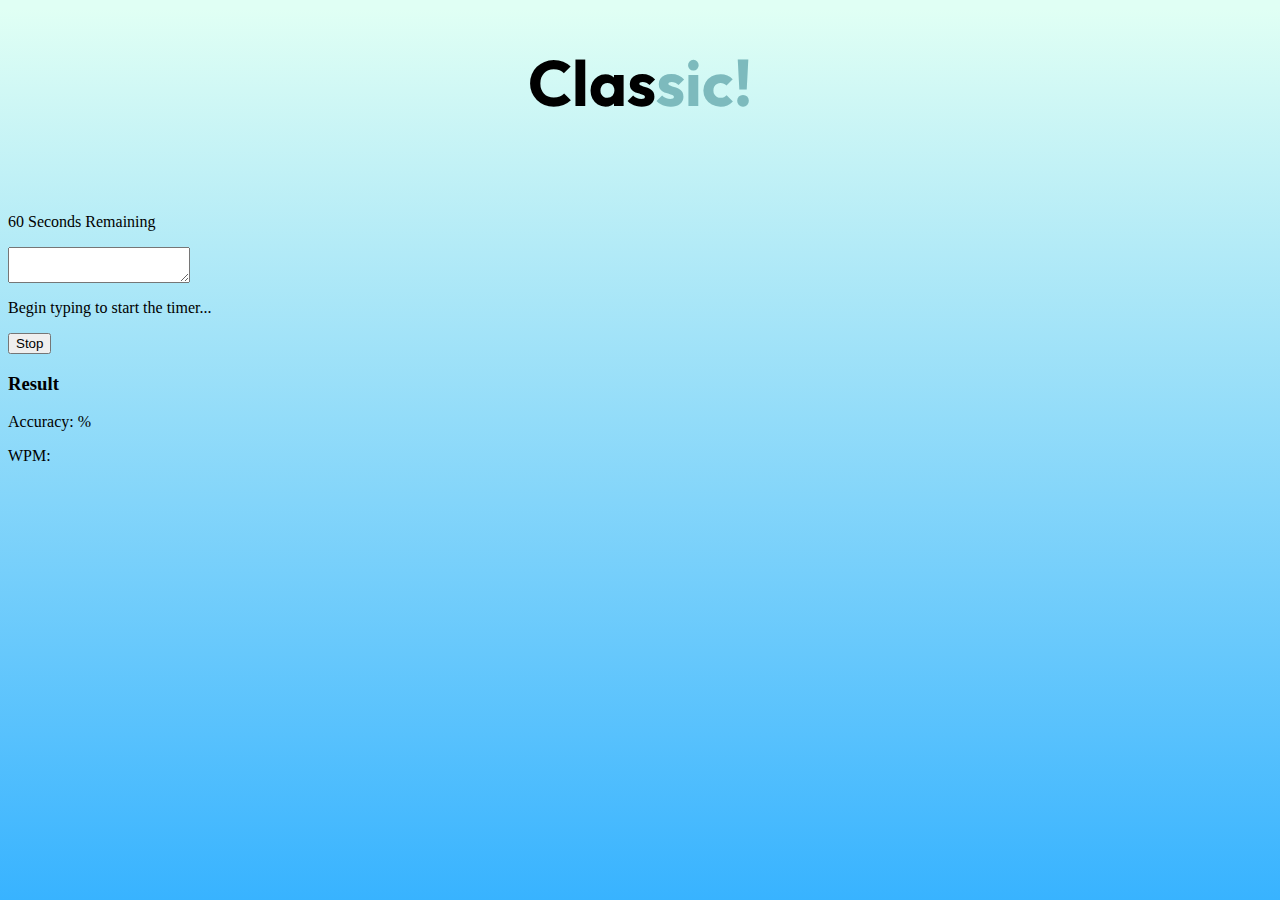
<file: classic.html>
<html>
    <head>
        <link rel="stylesheet" href="style.css">
        <link href="https://fonts.googleapis.com/css2?family=Outfit:wght@100..900&display=swap" rel="stylesheet">
    </head>
    <body>
        <div class="qtitle">
            <h1>Clas<span style="color: #7dbabd;">sic!</span></h1>
        </div>
        <div class="ccontainer">
            <p class="stats"><span id="timer">0</span> Seconds Remaining</p>
            <div
                id="quote"
                onmousedown="return false"
                onselectstart="return false"
            ></div>
            <textarea id="quote-input"></textarea>
            <p id="extra">Begin typing to start the timer...</p>
            <button id="stop-test" onclick="displayResults()">Stop</button>
            <div class="result" id="result">
                    <h3>Result</h3>
                <div class="wrapper">
                    <p>Accuracy: <span id="accuracy"></span>%</p>
                    <p>WPM: <span id="wpm"></span></p>
                </div>
            </div>
        </div>
    <script src="classicscript.js"></script>
    </body>
</html>
</file>
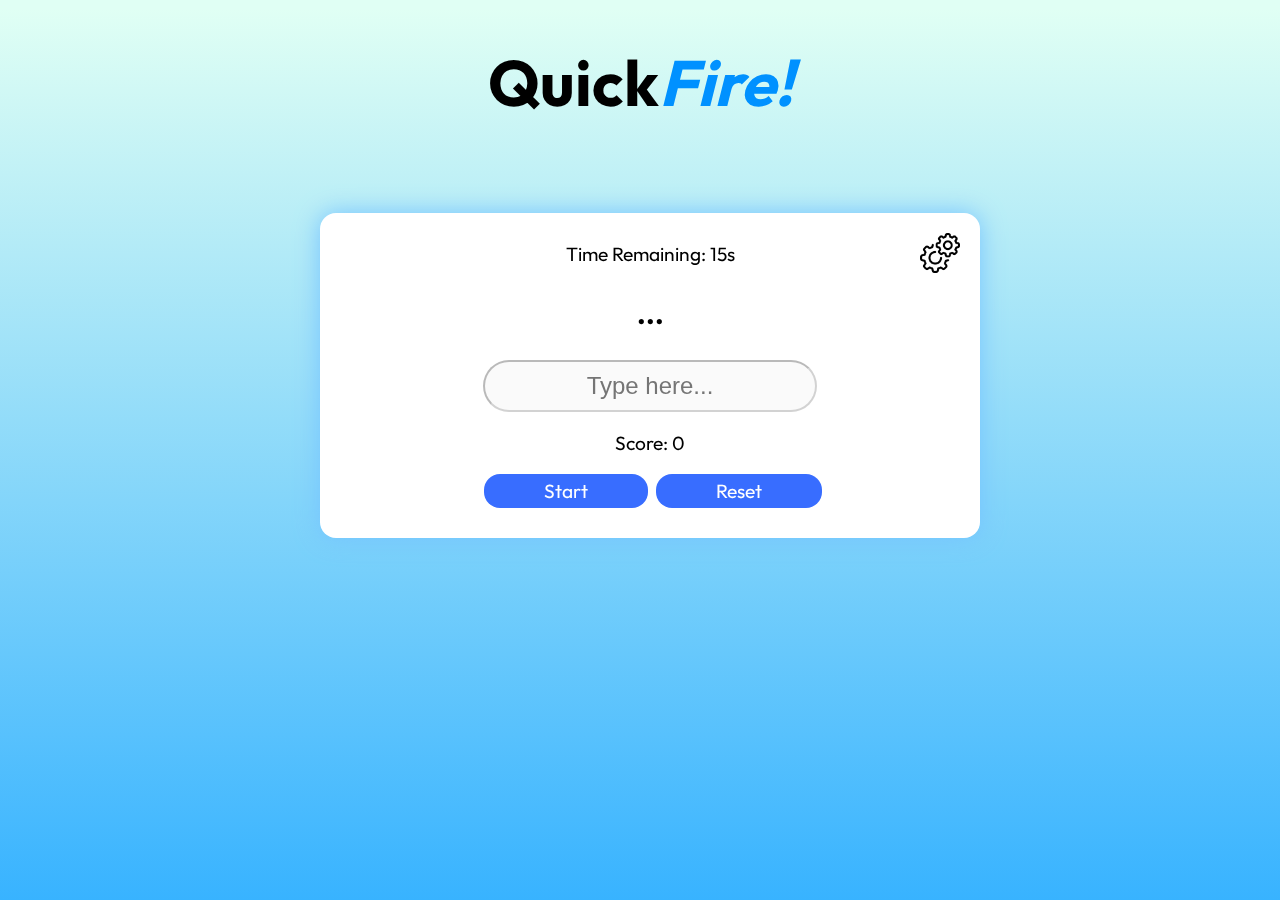
<file: quickfire.html>
<html>
    <head>
        <link rel="stylesheet" href="style.css">
        <link href="https://fonts.googleapis.com/css2?family=Outfit:wght@100..900&display=swap" rel="stylesheet">
        <title>TypeFlow</title>
        
    </head>
    <body>
        <div class="qtitle">
            <h1>Quick<span class="highlighted">Fire!</span></h1>
        </div>
        <div class="qcontainer">
            <button
            class="settingsButton"
            id="settingsButton"
            onclick="openSettings()"
            ><img src="settings.png">
            </button>
            <p class="stats">Time Remaining: <span id="timer">15</span>s</p>
            <h3 id="word">...</h3>
            <input 
            type="text"
            id="word-input"
            placeholder="Type here..."
            ></input>
            <p class="stats">Score: <span id="score">0</span></p>
            <div class="gameButtons">
                <button 
                    class="start"
                    id="start"
                    onclick="start()"
                >Start</button>
                <button 
                    class="reset"
                    id="reset"
                    onclick="resetGame()"
                >Reset</button>
            </div>

        </div>

        <article class="settings" id="settings">
            <button
            class="closeButton"
            id="closeButton"
            onclick="closeSettings()"
            ><img src="close.png">
            </button>
            <h4>Settings</h4>
            <div class="settingOptions">
                <p></p>
                <label for ="length">Length of Words:</label>
                <select id="length">
                    <option value="4">4</option>
                    <option value="5">5</option>
                    <option value="6">6</option>
                    <option value="7">7</option>
                    <option value="8">8</option>
                </select>
                <p></p>
                <label for ="language">Language:</label>
                <select id="language">
                    <option value="">English</option>
                    <option value="&lang=es">Español (Spanish)</option>
                    <option value="&lang=it">Italiano (Italian)</option>
                    <option value="&lang=de">Deutsche (German)</option>
                    <option value="&lang=fr">Français (French)</option>
                    <option value="&lang=zh">中国人 (Simplified Chinese)</option>
                    <option value="&lang=pt-br">Português Brasileiro (Brazilian Portuguese)</option>
                </select>
                <p></p>
                <label for ="timerSelect">Timer:</label>
                <select id="timerSelect">
                    <option value="15">15 seconds</option>
                    <option value="30">30 seconds</option>
                    <option value="60">60 seconds</option>
                    <option value="90">90 seconds</option>
                </select>
                <p></p>
                <label for="requireCapital">Require Entering Capital Letters:</label>
                <select id="requireCapital">
                    <option value="yes">Yes</option>
                    <option value="no">No</option>
                </select>
                <p></p>
                <label for="requireDiacritics">Require Entering Diacritcs:</label>
                <select id="requireDiacritics">
                    <option value="yes">Yes</option>
                    <option value="no">No</option>
                </select>
            </div>
        </article>
        <script src="script.js"></script>
    </body>
</html>
</file>
<file: style.css>
body{
    background: #e0fff4;
    background: linear-gradient(180deg,rgba(224, 255, 244, 1) 1%, rgba(56, 179, 255, 1) 100%);
}

.landingPage{
    margin: 0 auto;
    text-align: center;
}

.highlighted{
    color: rgb(0, 145, 255);
    font-style: italic;
}

.landingPage h1{
    margin-top: 80px;
    font-family: Outfit, sans-serif;
    font-size: 5rem;
    line-height: 0.1em;
    user-select: none;
}

.landingPage h2{
    font-family: Outfit, sans-serif;
    font-size: 1.5rem;
    user-select: none;

}

.modes{
    padding-top: 80px;
    font-family: Outfit, sans-serif;
    display: flex;
    width: 80%;
    margin: 0 auto;
    filter: drop-shadow(0 0 0.75rem rgb(117, 195, 255));
}   
    

.modes .classic, .modes .quickfire{
    background-color: rgb(255, 255, 255);
    padding: 10px;
    padding-bottom: 30px;
    border-radius: 1rem;
    width: 80%;
    margin-right: 40px;
    transition: transform 0.5s ease;
    text-align: center;

}


.modes p{
    padding: 0px 10px;
    padding-bottom: 20px;
    text-align: justify;
}

.modes .classic:hover, .modes .quickfire:hover{
    transform:scale(1.1);
}

.modes a{
    color: rgb(255, 255, 255);
    background-color: rgb(56, 109, 255);
    padding: 10px;
    border-radius: 2rem;
    text-decoration: none;
    text-align: end;
}

.modes a:hover{
    background-color: rgb(39, 82, 201);

}

.qtitle{
    margin: 0 auto;
    text-align: center;
}


.qtitle h1{
    margin-top: 80px;
    font-family: Outfit, sans-serif;
    font-size: 4rem;
    line-height: 0.1em;
    user-select: none;
    margin-bottom: 10%;
}

.qcontainer{
    position: absolute;
    left: 25%;
    margin: 0 auto;
    font-family: Outfit, sans-serif;
    filter: drop-shadow(0 0 0.75rem rgb(117, 195, 255));
    background-color: rgb(255, 255, 255);
    padding: 10px;
    padding-bottom: 30px;
    border-radius: 1rem;
    width: 50%;
    transition: transform 0.5s ease;
    text-align: center;
}



.qcontainer h3{
    font-size: 1.8rem;
}

.qcontainer input{
    border-radius: 2rem;
    font-size: 1.5rem;
    padding: 10px 10px;
    resize: none;
    text-align: center;
}

.qcontainer .stats{
    font-size: 1.2rem;
    justify-content: center;
}

.qcontainer .gameButtons button{
    font-family: Outfit, sans-serif;
    font-size: 1.2rem;
    color: rgb(255, 255, 255);
    background-color: rgb(56, 109, 255);
    padding: 5px 60px;
    border-radius: 1rem;
    border: none;
    transition: transform 0.5s ease;
    margin-left: 5px;

}

.qcontainer .gameButtons button:hover{
    background-color: rgb(39, 82, 201);
    transform: scale(1.05);

}

.qcontainer .gameButtons button:disabled{
    background-color: rgb(119, 150, 237);
}

.qcontainer .settingsButton{
    position: absolute;
    top: 0;
    right: 0;
    padding: 20px;
    background-color: #e0fff400;
    border: none;
}

.qcontainer .settingsButton img{
    max-width: 40px;
    transition: transform 1s ease;
}

.qcontainer .settingsButton img:hover{
    transform: scale(1.2);
}

.settings{
    background-color: white;
    position: absolute;
    width: 60%;
    height: 60%;
    left: 20%;
    top: 18%;
    /* margin: 0 auto; */
    text-align: center;
    display: none;
    border-radius: 1rem;
    filter: drop-shadow(0 0 0.75rem rgb(117, 195, 255));
    transition: transform 1s ease;

}

.settings .closeButton{
    position: absolute;
    top: 0;
    left: 0;
    padding: 20px;
    background-color: #e0fff400;
    border: none;
}

.settings .closeButton img{
    max-width: 30px;
   transition: transform 1s ease;
}

.settings .closeButton img:hover{
    transform: scale(1.2);
}

.settings h4{
    font-family: Outfit, sans-serif;
    font-size: 1.5rem;
}

.settings label, .settings select{
    font-family: Outfit, sans-serif;
    font-size: 1rem;
    border-radius: 0.5rem;
    border-color: rgb(0, 145, 255);
    margin-right: 10px;
    
}

.settings .settingOptions{
    text-align: left;
    margin-left: 10%;
    align-items: center;
}
</file>
